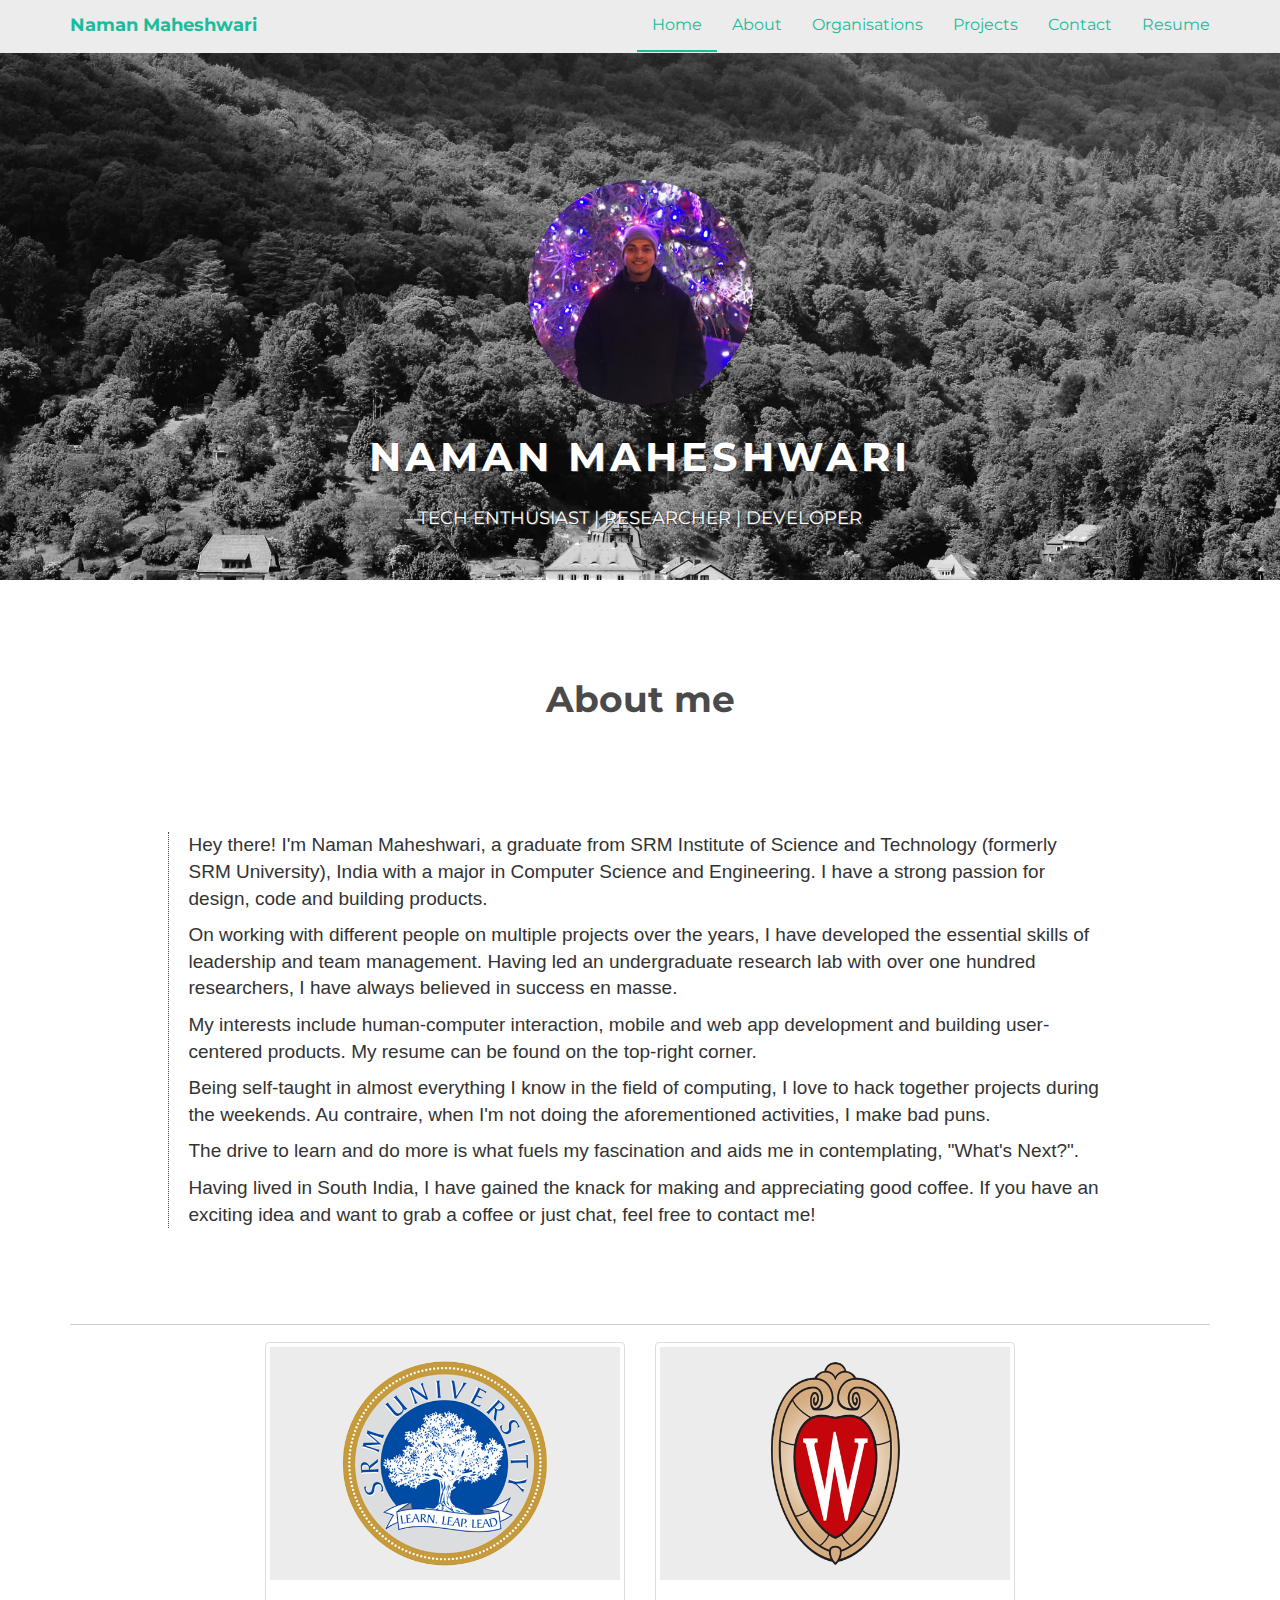
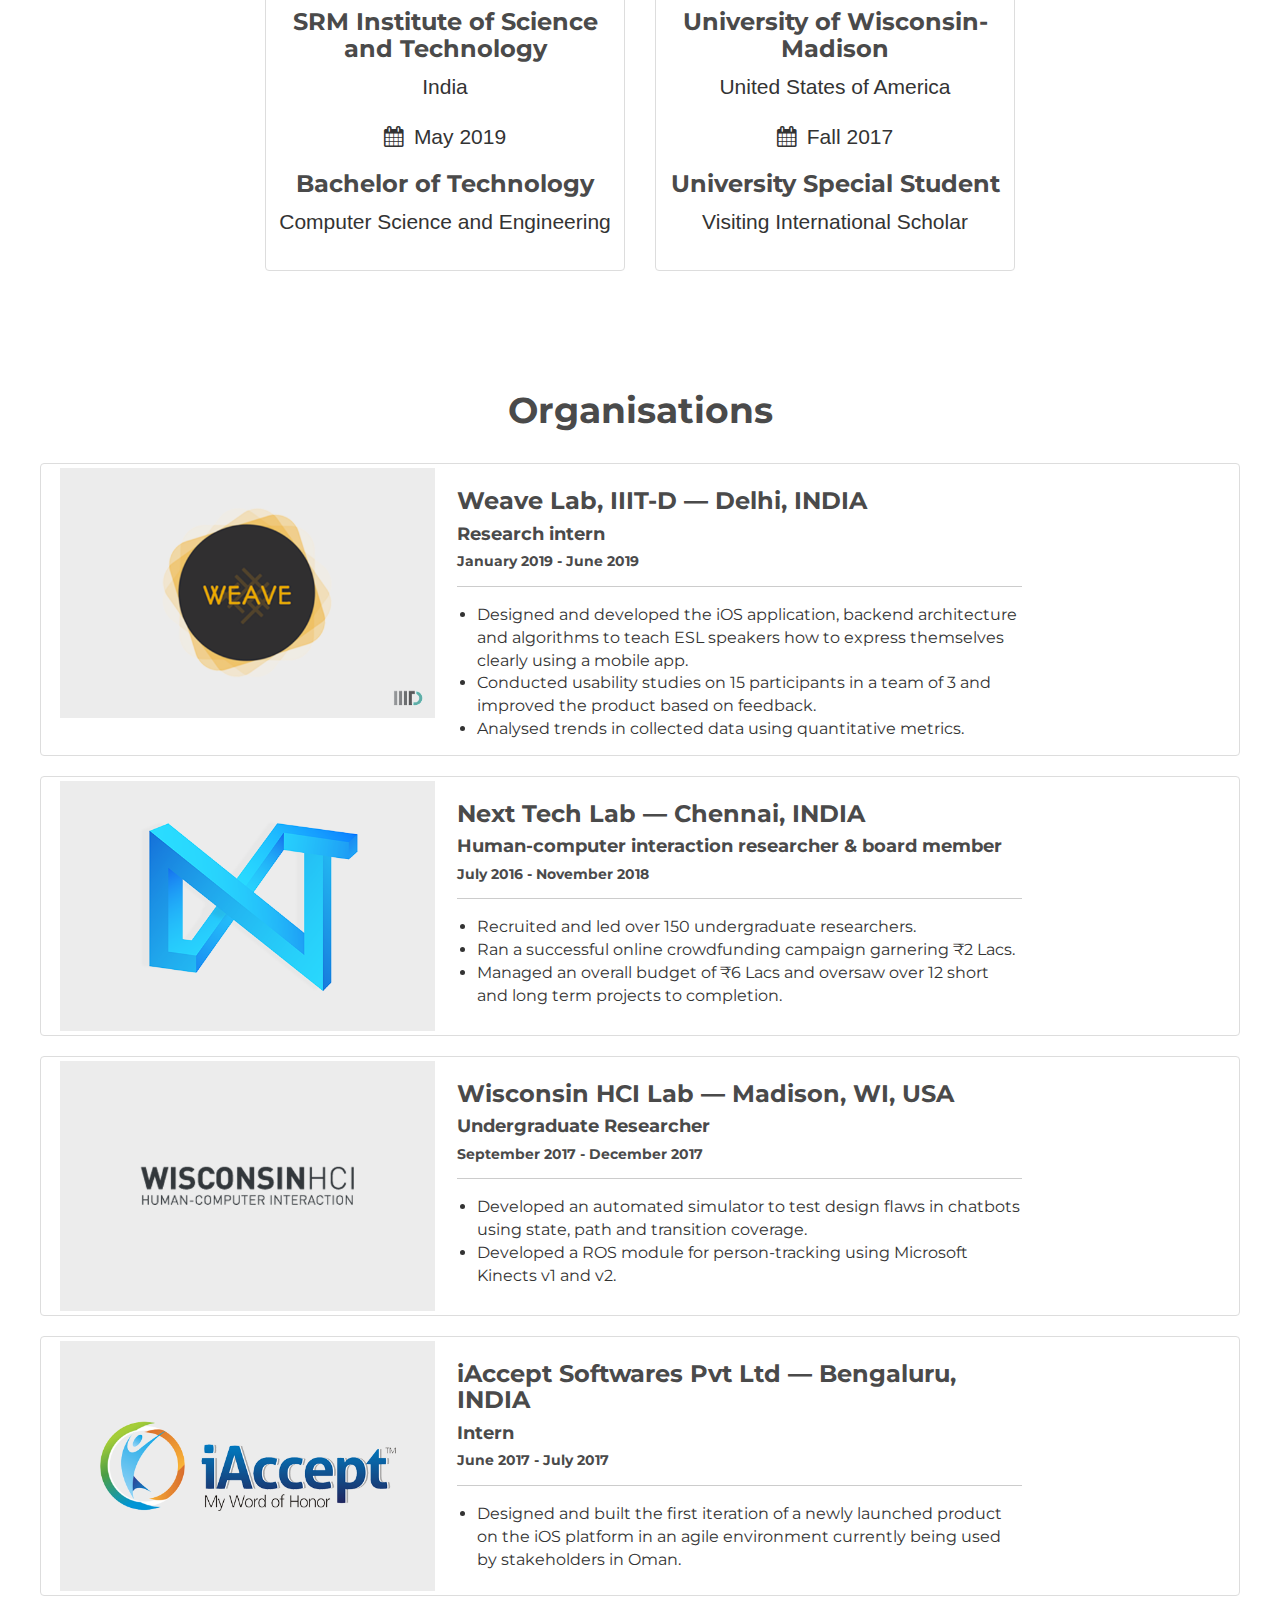
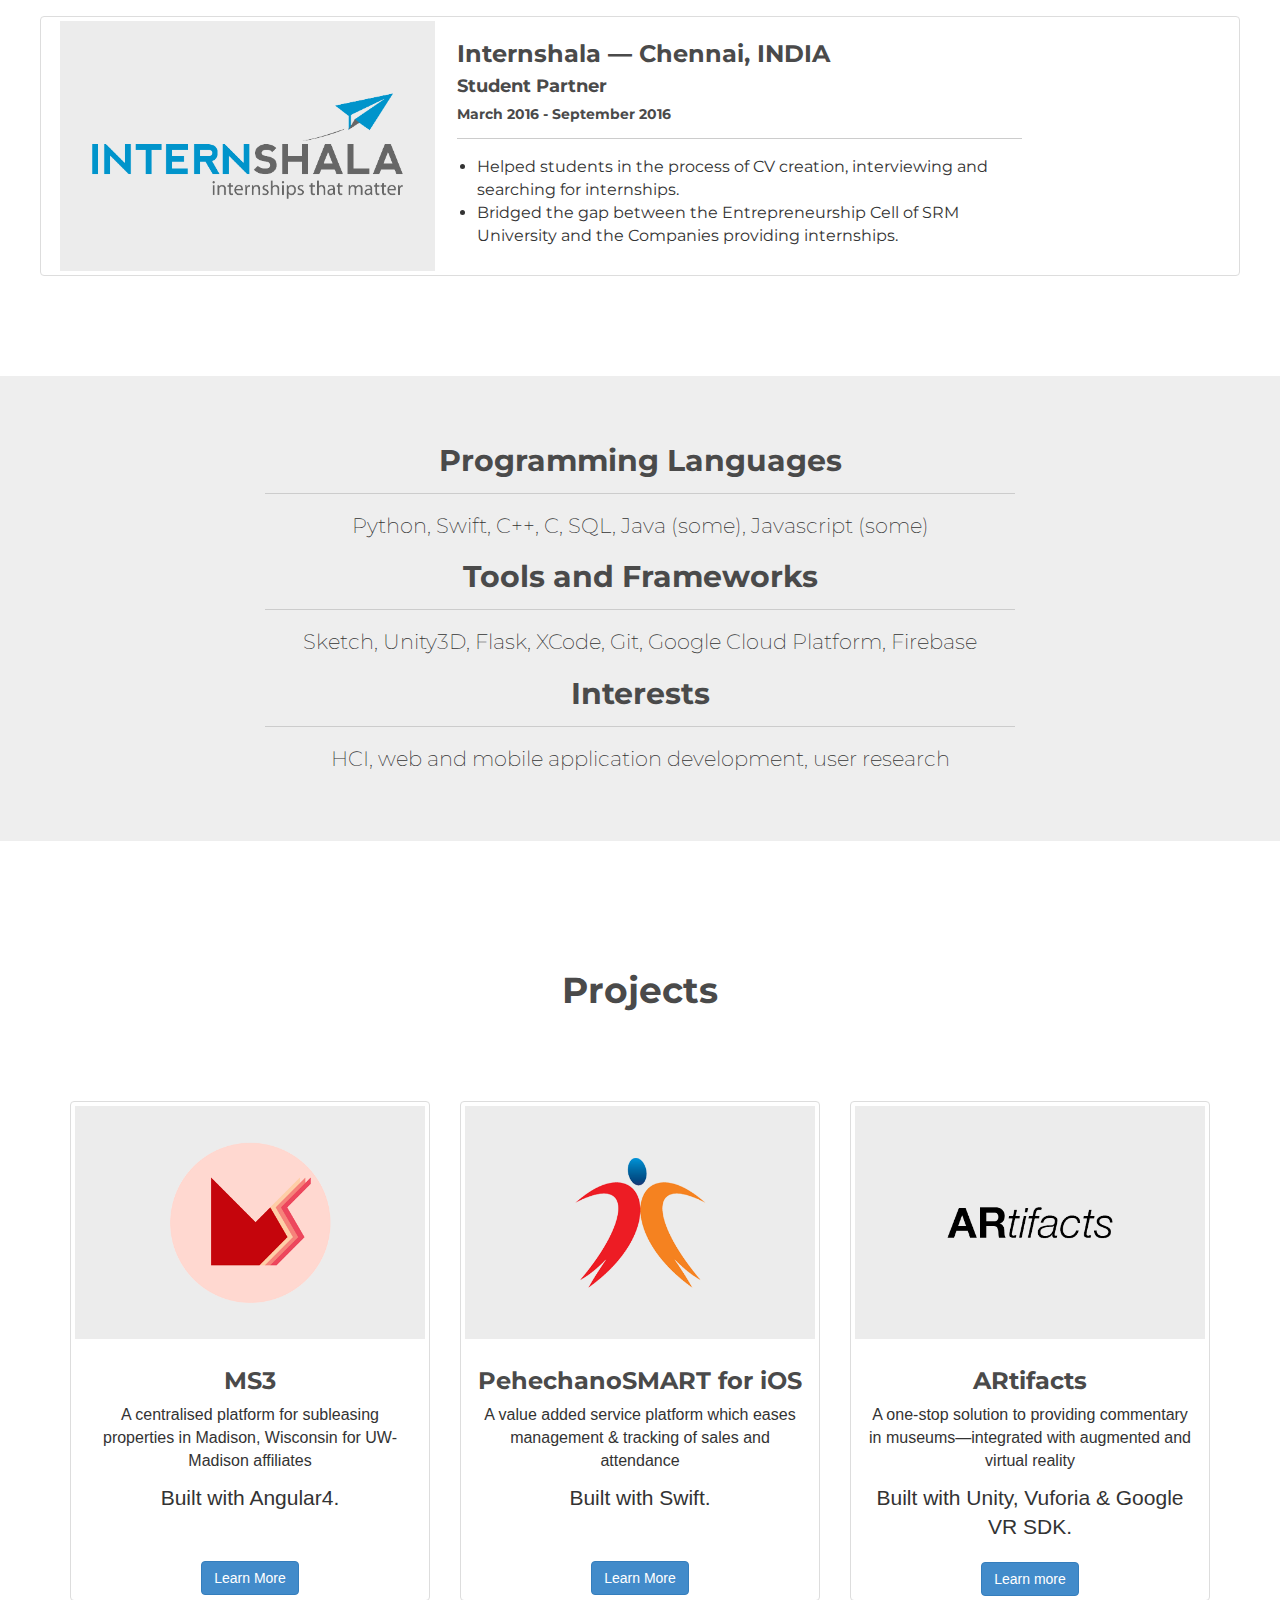
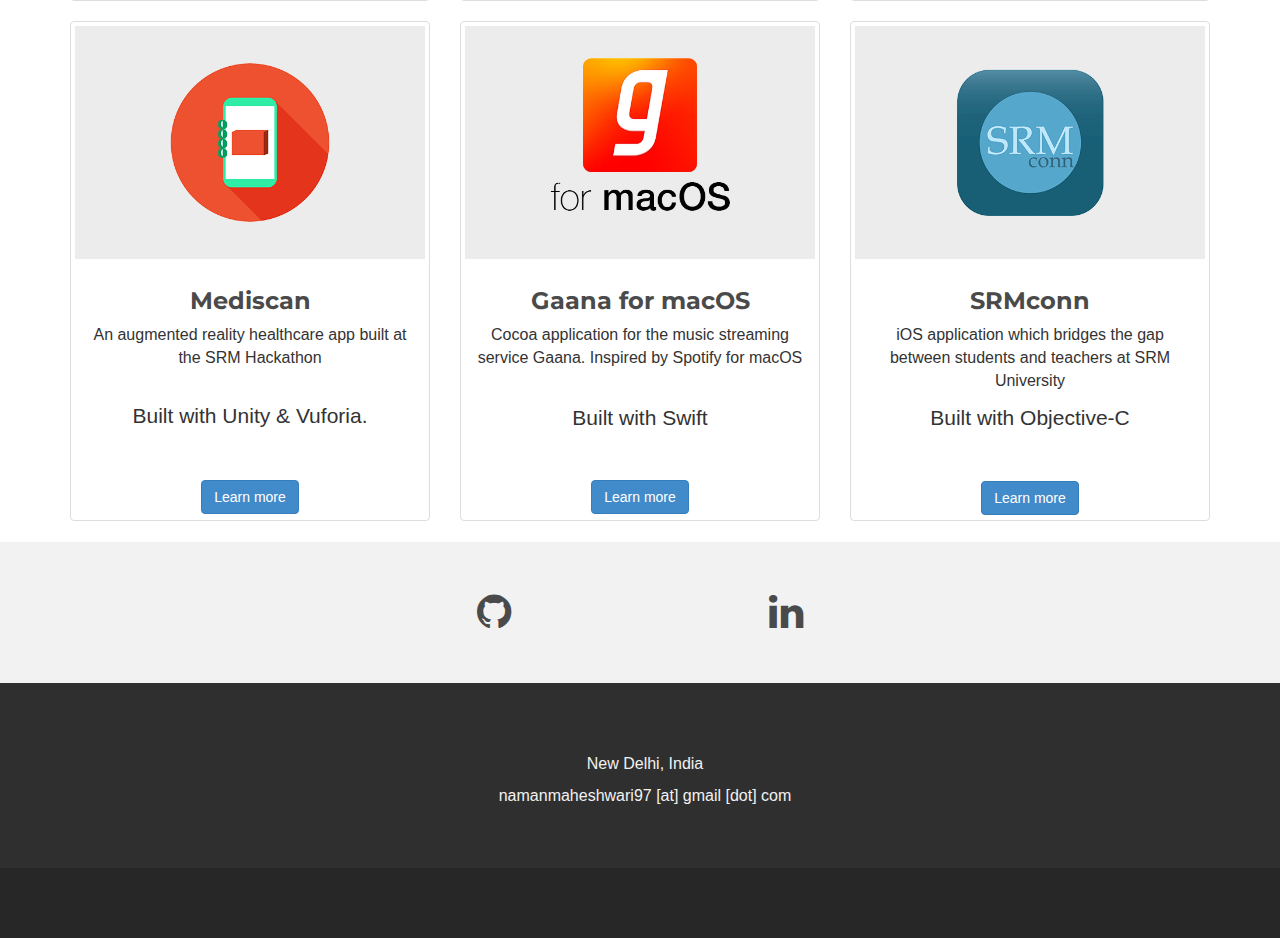
<file: index.html>
<!DOCTYPE html>
<html lang="en">
  <head>
    <meta charset="utf-8">
    <meta http-equiv="X-UA-Compatible" content="IE=edge">
    <meta name="viewport" content="width=device-width, initial-scale=1">
	<meta name="description" content="Naman Maheshwari" />
    <meta name="keywords" content="srm university, chennai, shree ramaswamy memorial university, university of wisconsin madison, next tech lab, pausch lab for human computer interaction, researcher, developer, naman maheshwari, india, ahmedabad, uwm, uw-madison, computer science and engineering" />
    <meta property="og:image" content="/assets/img/about.jpg"/>
    <meta property="og:title" content="Naman Maheshwari"/>
    <meta property="og:url" content="www.namanmaheshwari.com"/>
    <meta property="og:site_name" content="Naman Maheshwari"/>
    <meta property="og:description" content="My space on the World Wide Web. Undergraduate, Computer science and engineering, SRM University, India."/>
    <!-- <link rel="shortcut icon" href="assets/ico/favicon.ico"> -->

    <title>Naman Maheshwari</title>

    <!-- Bootstrap core CSS -->
    <link href="assets/css/bootstrap.css" rel="stylesheet">

    <!-- Custom styles for this template -->
    <link href="assets/css/style.css" rel="stylesheet">
    <link href="assets/css/font-awesome.min.css" rel="stylesheet">
        <link href="assets/css/siri.css" rel="stylesheet">

    <!-- Just for debugging purposes. Don't actually copy this line! -->
    <!--[if lt IE 9]><script src="../../assets/js/ie8-responsive-file-warning.js"></script><![endif]-->

    <!-- HTML5 shim and Respond.js IE8 support of HTML5 elements and media queries -->
    <!--[if lt IE 9]>
      <script src="https://oss.maxcdn.com/libs/html5shiv/3.7.0/html5shiv.js"></script>
      <script src="https://oss.maxcdn.com/libs/respond.js/1.4.2/respond.min.js"></script>
    <![endif]-->
  </head>

  <body id="page-top" data-spy="scroll" data-target=".navbar-fixed-top">

    <!-- Static navbar -->
    <div class="navbar navbar-default navbar-fixed-top" role="navigation">
      <div class="container">
        <div class="navbar-header">
          <button type="button" class="navbar-toggle" data-toggle="collapse" data-target=".navbar-collapse">
            <span class="sr-only">Toggle navigation</span>
            <span class="icon-bar"></span>
            <span class="icon-bar"></span>
            <span class="icon-bar"></span>
          </button>
          <a class="navbar-brand" href="index.html">Naman Maheshwari</a>
        </div>
        <div class="navbar-collapse collapse">
          <ul class="nav navbar-nav navbar-right">
            <li class="active"><a href="#page-top">Home</a></li>
            <li><a href="#aboutme">About</a></li>
            <li><a href="#organisations">Organisations</a></li>
            <li><a href="#works">Projects</a></li>
            <li><a href="#social">Contact</a></li>
            <li><a href="https://drive.google.com/open?id=0Bzh_tpF-tDAEYVFyVjF0RU5lNjQ" target="_blank">Resume</a></li>
          </ul>
        </div><!--/.nav-collapse -->
      </div>
    </div>


	<div id="headerwrap">
	    <div class="container">
			<div class="row">
				<div class="col-lg-6 col-lg-offset-3 col-sm-6">
					<img src="./assets/img/about.jpg" style="height: : 225px; width: 225px; border-radius: 220px;">
					<h1 style="text-shadow: 1px 1px #4b4b4b">NAMAN MAHESHWARI</h1>
					<h4 style="text-shadow: 1px 1px #4b4b4b">TECH ENTHUSIAST | RESEARCHER | DEVELOPER</h4>
				</div>
			</div><! --/row -->
	    </div> <!-- /container -->
	</div><! --/headerwrap -->
<!-- About me -->
	<section id="aboutme">
		<div class="container">
			<div class="row centered mt">
				<h1>About me</h1><br />
				<div class="col-lg-1">
				</div>
				<div class="col-lg-10" style="text-align: left; ">
					<div class="mt mb verticalLine">
						<div class="marginalised lead" style="font-size: 19px">
							<p>Hey there! I'm Naman Maheshwari, a graduate from SRM Institute of Science and Technology (formerly SRM University), India with a major in Computer Science and Engineering. I have a strong passion for design, code and building products.</p>
							<p>On working with different people on multiple projects over the years, I have developed the essential skills of leadership and team management. Having led an undergraduate research lab with over one hundred researchers, I have always believed in success en masse.</p>
							<p>My interests include human-computer interaction, mobile and web app development and building user-centered products. My resume can be found on the top-right corner.</p>
							<p>Being self-taught in almost everything I know in the field of computing, I love to hack together projects during the weekends. Au contraire, when I'm not doing the aforementioned activities, I make bad puns.</p>
							<p>The drive to learn and do more is what fuels my fascination and aids me in contemplating, "What's Next?".</p>
							<p>Having lived in South India, I have gained the knack for making and appreciating good coffee. If you have an exciting idea and want to grab a coffee or just chat, feel free to contact me!</p>

						</div>
					</div>
				</div>
				<div class="col-lg-1">
				</div>
			</div>
			<hr/>
			<div class="row centered">
			<div class="col-lg-2">
			</div>

			<div class="col-lg-4 col-md-4 col-sm-6 col-xs-12">
				<div class="thumbnail">
		      		<img src="assets/img/university/srmuniversity.png" class="img-responsive">
			    	<div class="caption">
				        <a href="http://www.srmuniv.ac.in" target="_blank"><h3>SRM Institute of Science and Technology</h3></a>
				        <p class="lead">India</p>
				        <p class="lead"><i class="fa fa-calendar" style="margin-right: 10px"></i>May 2019</p>
				        <h3>Bachelor of Technology</h3>
				        <p class="lead">Computer Science and Engineering</p>
			      </div>
		    	</div>
			</div>

			<div class="col-lg-4 col-md-4 col-sm-6 col-xs-12">
				<div class="thumbnail">
		      		<img src="assets/img/university/uwmadison.png" class="img-responsive">
			    	<div class="caption">
				        <a href="http://www.wisc.edu/" target="_blank"><h3>University of Wisconsin-Madison</h3></a>
				        <p class="lead">United States of America</p>
				        <p class="lead"><i class="fa fa-calendar" style="margin-right: 10px"></i>Fall 2017</p>
				        <h3>University Special Student</h3>
				        <p class="lead">Visiting International Scholar</p>
			      </div>
		    	</div>
			</div>

			<div class="col-lg-2">
			</div>
			</div>
		</div>
	</section>


<!-- Organisations -->
	<section id="organisations">
	<div class="container">
		<div class="row centered mt mb">
			<h1>Organisations</h1><br />



			<div class="row thumbnaild">
				<div class="col-lg-4 col-md-4 centeralign">
					<a href="http://weave.iiitd.edu.in" target="_blank"><img src ="./assets/img/organisations/weavelab.png" style="height: 250px"></a>
				</div>
				<div class="col-lg-6 col-md-6" style="text-align: left">
					<h3>Weave Lab, IIIT-D — Delhi, INDIA</h3>
					<h4>Research intern</h4>
					<h6 style="font-size:14px">January 2019 - June 2019</h6>
					<hr />
					<ul style="margin-left: 20px">
						<li style="font-size:16px">Designed and developed the iOS application, backend architecture and algorithms to teach ESL speakers how to express themselves clearly using a mobile app.</li>
						<li style="font-size:16px">Conducted usability studies on 15 participants in a team of 3 and improved the product based on feedback.</li>
						<li style="font-size:16px">Analysed trends in collected data using quantitative metrics.</li>
					</ul>
				</div>
			</div>
			<div class="row thumbnaild">
				<div class="col-lg-4 col-md-4 centeralign">
					<a href="http://www.nextech.io/" target="_blank"><img src ="./assets/img/organisations/nextechlab.png" style="height: 250px"></a>
				</div>
				<div class="col-lg-6 col-md-6" style="text-align: left">
					<h3>Next Tech Lab — Chennai, INDIA</h3>
					<h4>Human-computer interaction researcher & board member</h4>
					<h6 style="font-size:14px">July 2016 - November 2018</h6>
					<hr />
					<ul style="margin-left: 20px">
						<li style="font-size:16px">Recruited and led over 150 undergraduate researchers.</li>
						<li style="font-size:16px">Ran a successful online crowdfunding campaign garnering ₹2 Lacs.</li>
						<li style="font-size:16px">Managed an overall budget of ₹6 Lacs and oversaw over 12 short and long term projects to completion.</li>
					</ul>
				</div>
			</div>

			<div class="row thumbnaild">
				<div class="col-lg-4 col-md-4 centeralign">
					<a href="https://hci.cs.wisc.edu/" target="_blank"><img src ="./assets/img/organisations/whcilab.png" style="height: 250px" ></a>
				</div>
				<div class="col-lg-6 col-md-6" style="text-align: left">
					<h3>Wisconsin HCI Lab — Madison, WI, USA</h3>
					<h4>Undergraduate Researcher</h4>
					<h6 style="font-size:14px">September 2017 - December 2017</h6>
					<hr />
					<ul style="margin-left: 20px">
						<li style="font-size:16px">Developed an automated simulator to test design flaws in chatbots using state, path and transition coverage.</li>
						<li style="font-size:16px">Developed a ROS module for person-tracking using Microsoft Kinects v1 and v2.</li>
					</ul>
				</div>
			</div>

			<div class="row thumbnaild">
				<div class="col-lg-4 col-md-4 centeralign">
					<a href="https://www.iaccept.in/" target="_blank"><img src ="./assets/img/organisations/iaccept.png" style="height: 250px" ></a>
				</div>
				<div class="col-lg-6 col-md-6" style="text-align: left">
					<h3>iAccept Softwares Pvt Ltd — Bengaluru, INDIA</h3>
					<h4>Intern</h4>
					<h6 style="font-size:14px">June 2017 - July 2017</h6>
					<hr />
					<ul style="margin-left: 20px">
						<li style="font-size:16px">Designed and built the first iteration of a newly launched product on the iOS platform in an agile environment currently being used by stakeholders in Oman.</li>
					</ul>
				</div>
			</div>

			<div class="row thumbnaild">
				<div class="col-lg-4 col-md-4 centeralign">
					<a href="https://www.internshala.com/" target="_blank"><img src ="./assets/img/organisations/internshala.png" style="height: 250px"></a>
				</div>
				<div class="col-lg-6 col-md-6" style="text-align: left">
					<h3>Internshala — Chennai, INDIA</h3>
					<h4>Student Partner</h4>
					<h6 style="font-size:14px">March 2016 - September 2016</h6>
					<hr />
					<ul style="margin-left: 20px">
						<li style="font-size:16px">Helped students in the process of CV creation, interviewing and searching for internships.</li>
						<li style="font-size:16px">Bridged the gap between the Entrepreneurship Cell of SRM University and the Companies providing internships.</li>
					</ul>
				</div>
			</div>
		</div><! --/row -->
	</div><! --/container -->
</section>

<section id="competencies">
	<div class="jumbotron">
		<div class="container">
			<div class="row centered">
				<div class="col-lg-2">
				</div>
				<div class="col-lg-8">
					<h2>Programming Languages</h2>
					<hr>
					<ul style="list-style: none" class="lead">
						<li>Python, Swift, C++, C, SQL, Java (some), Javascript (some)</li>
					</ul>
					<h2>Tools and Frameworks</h2>
					<hr>
					<ul style="list-style: none" class="lead">
						<li>Sketch, Unity3D, Flask, XCode, Git, Google Cloud Platform, Firebase</li>
					</ul>
					<h2>Interests</h2>
					<hr>
						<ul style="list-style: none" class="lead">
						<li>HCI, web and mobile application development, user research</li>
					</ul>
				</div>
				<div class="col-lg-2">
				</div>
				
			</div>
		</div>
	</div>

</section>

<!-- Projects -->
	<section id="works">
	<div class="container">
		<div class="row centered mt mb">
			<h1>Projects</h1>
		</div>

		<div class="row centered">
		  <div class="col-sm-6 col-md-4 col-lg-4">
		    <div class="thumbnail" style="height: 500px">
		      <img src="assets/img/portfolio/ms3.png" class="img-responsive">
		      <div class="caption">
		        <h3>MS3</h3>
		        <p>A centralised platform for subleasing properties in Madison, Wisconsin for UW-Madison affiliates</p>
		        <p class="lead">Built with Angular4.</p>
		        <p style="margin-top: 49px"><a href="./projects/ms3.html" class="btn btn-primary" role="button">Learn More</a></p>
		      </div>
		    </div>
		  </div>
		  <div class="col-sm-6 col-md-4 col-lg-4">
		    <div class="thumbnail" style="height: 500px">
		      <img src="assets/img/portfolio/PehechanoSMART.png" class="img-responsive">
		      <div class="caption">
		        <h3>PehechanoSMART for iOS</h3>
		        <p>A value added service platform which eases management & tracking of sales and attendance</p>
		        <p class="lead">Built with Swift.</p>
		        <p style="margin-top: 49px"><a href="./projects/pehechanoSMART.html" class="btn btn-primary" role="button">Learn More</a></p>
		      </div>
		    </div>
		  </div>
		  <div class="col-sm-6 col-md-4 col-lg-4">
		    <div class="thumbnail" style="height: 500px">
		      <img src="assets/img/portfolio/artifacts.png" class="img-responsive">
		      <div class="caption">
		        <h3>ARtifacts</h3>
		        <p>A one-stop solution to providing commentary in museums—integrated with augmented and virtual reality</p>
		        <p class="lead">Built with Unity, Vuforia & Google VR SDK.</p>
		        <p><a href="./projects/artifacts.html" class="btn btn-primary" role="button">Learn more</a></p>
		      </div>
		    </div>
		  </div>

		</div>

		<div class="row centered">
			<div class="col-sm-6 col-md-4 col-lg-4">
			    <div class="thumbnail" style="height: 500px">
			      <img src="assets/img/portfolio/mediscan.png" class="img-responsive">
			      <div class="caption">
			        <h3>Mediscan</h3>
			        <p>An augmented reality healthcare app built at the SRM Hackathon</p>
			        <p class="lead" style="margin-top: 31px">Built with Unity & Vuforia.</p>
			        <p style="margin-top: 50px"><a href="./projects/mediscan.html" class="btn btn-primary" role="button">Learn more</a></p>
			      </div>
			    </div>
		  </div>
		  <div class="col-sm-6 col-md-4 col-lg-4">
		    <div class="thumbnail" style="height: 500px">
		      <img src="assets/img/portfolio/gaanamacos.jpg" class="img-responsive">
		      <div class="caption">
		        <h3>Gaana for macOS</h3>
		        <p>Cocoa application for the music streaming service Gaana. Inspired by Spotify for macOS</p>
		        <p class="lead" style="margin-top: 33px">Built with Swift</p>
		        <p style="margin-top: 48px"><a href="https://github.com/namanmaheshwari97/Gaana-macOS" class="btn btn-primary" role="button" target="_blank">Learn more</a></p>
		      </div>
		    </div>
		  </div>
		  <div class="col-sm-6 col-md-4 col-lg-4">
		    <div class="thumbnail" style="height: 500px">
		      <img src="assets/img/portfolio/srmconn.png" class="img-responsive">
		      <div class="caption">
		        <h3>SRMconn</h3>
		        <p>iOS application which bridges the gap between students and teachers at SRM University</p>
		        <p class="lead">Built with Objective-C</p>
		        <p style="margin-top: 49px"><a href="https://github.com/namanmaheshwari97/SRMconn-iOS-Parse" class="btn btn-primary" role="button" target="_blank">Learn more</a></p>
		      </div>
		    </div>
		  </div>
		  <div class="col-sm-6 col-md-4 col-lg-4">
		  </div>
		</div><! --/row -->
	</div><! --/container -->
	</section>
	<!-- Social -->

	<div id="social">
		<div class="container">
			<div class="row centered">
				<div class="col-lg-3 col-xs-3">
				</div>
				<div class="col-lg-3 col-xs-3">
					
					<a href="https://github.com/namanmaheshwari97" target="_blank"><i class="fa fa-github"></i></a>
				</div>
				<div class="col-lg-3 col-xs-3">
					<a href="https://in.linkedin.com/in/namanm17" target="_blank"><i class="fa fa-linkedin"></i></a>
				</div>
				<div class="col-lg-3 col-xs-3">
				</div>
			
			</div><! --/row -->
		</div><! --/container -->
	</div><! --/social -->

	<div id="footerwrap">
		<div class="container">
			<div class="row centered">
				<div class="col-lg-4">
				</div>
			
				<div class="col-lg-4">
					<p>New Delhi, India</p>
					<p>namanmaheshwari97 [at] gmail [dot] com</p>
				</div>
				<div class="col-lg-4">
					<p></p>
				</div>
			</div>
		</div>
	</div><! --/footerwrap -->
	
		<!-- GAANA for macOS MODAL -->
	<div class="modal fade" id="gaanamacos" tabindex="-1" role="dialog" aria-labelledby="gaanamacosLabel" aria-hidden="true">
	  <div class="modal-dialog">e
	    <div class="modal-content">
	      <div class="modal-header">
	        <button type="button" class="close" data-dismiss="modal" aria-label="Close"><span aria-hidden="true">&times;</span></button>
	        <h4 class="modal-title" id="gaanamacosLabel">Gaana for <strong>macOS</strong></h4>
	      </div>
	      <div class="modal-body">
	      	<frame> <img src="assets/img/portfolio/gaanamacos.jpg" class="img-responsive">
		      		<br>
		      		<p>Created a Cocoa application for the Music Streaming Service, Gaana.com</p>
		      		<p>Inspired by the Desktop application of Spotify, the application plays songs from Gaana.com in the background</p>
	      	</frame>
	      </div>
	      <div class="modal-footer">
	        <button type="button" class="btn btn-default" data-dismiss="modal">Close</button>
	      </div>
	    </div>
	  </div>
	</div>



		<!-- SRMconn MODAL -->
	<div class="modal fade" id="srmconn" tabindex="-1" role="dialog" aria-labelledby="srmconnLabel" aria-hidden="true">
	  <div class="modal-dialog">e
	    <div class="modal-content">
	      <div class="modal-header">
	        <button type="button" class="close" data-dismiss="modal" aria-label="Close"><span aria-hidden="true">&times;</span></button>
	        <h4 class="modal-title" id="srmconnLabel">Gaana for <strong>macOS</strong></h4>
	      </div>
	      <div class="modal-body">
	      	<frame> <img src="assets/img/portfolio/srmconn.png" class="img-responsive">
		      		<br>
		      		<p>Created an iOS application to improve intracollege communication.</p>
		      		<p>The app's aim was to provide Teacher details, Course details, and the map of SRM University, Kattankulathur. Due to the closing of Parse by Facebook, the app was abandoned.</p>
	      	</frame>
	      </div>
	      <div class="modal-footer">
	        <button type="button" class="btn btn-default" data-dismiss="modal">Close</button>
	      </div>
	    </div>
	  </div>
	</div>




    <!-- Bootstrap core JavaScript
    ================================================== -->
    <!-- Placed at the end of the document so the pages load faster -->
    <script src="https://ajax.googleapis.com/ajax/libs/jquery/1.11.0/jquery.min.js"></script>
    <script src="assets/js/bootstrap.min.js"></script>
	<script>
	$(document).ready(function(){
	  // Add smooth scrolling to all links
	  $("a").on('click', function(event) {

	    // Make sure this.hash has a value before overriding default behavior
	    if (this.hash !== "") {
	      // Prevent default anchor click behavior
	      event.preventDefault();

	      // Store hash
	      var hash = this.hash;

	      // Using jQuery's animate() method to add smooth page scroll
	      // The optional number (800) specifies the number of milliseconds it takes to scroll to the specified area
	      $('html, body').animate({
	        scrollTop: $(hash).offset().top
	      }, 800, function(){
	   
	        // Add hash (#) to URL when done scrolling (default click behavior)
	        window.location.hash = hash;
	      });
	    } // End if
	  });
	});
	</script>
  </body>
</html>
</file>
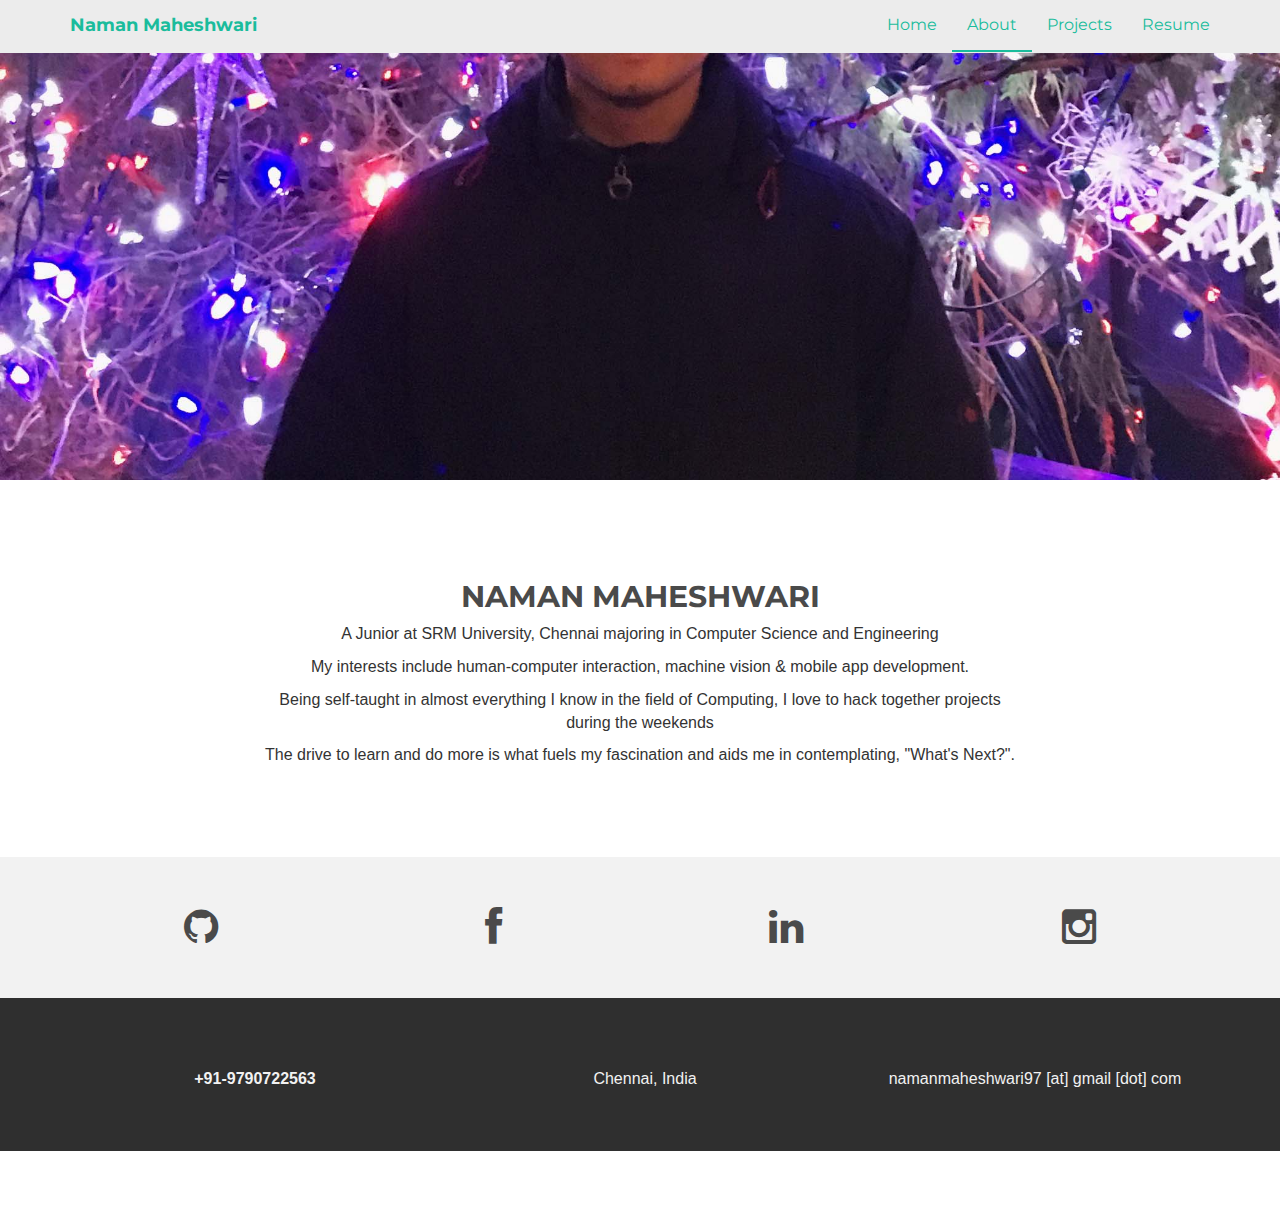
<file: about.html>
<!DOCTYPE html>
<html lang="en">
  <head>
    <meta charset="utf-8">
    <meta http-equiv="X-UA-Compatible" content="IE=edge">
    <meta name="viewport" content="width=device-width, initial-scale=1">
    <meta name="description" content="">
    <meta name="author" content="">
    <link rel="shortcut icon" href="assets/ico/favicon.ico">

    <title>About Naman Maheshwari</title>

    <!-- Bootstrap core CSS -->
    <link href="assets/css/bootstrap.css" rel="stylesheet">

    <!-- Custom styles for this template -->
    <link href="assets/css/style.css" rel="stylesheet">
    <link href="assets/css/font-awesome.min.css" rel="stylesheet">

    <!-- Just for debugging purposes. Don't actually copy this line! -->
    <!--[if lt IE 9]><script src="../../assets/js/ie8-responsive-file-warning.js"></script><![endif]-->

    <!-- HTML5 shim and Respond.js IE8 support of HTML5 elements and media queries -->
    <!--[if lt IE 9]>
      <script src="https://oss.maxcdn.com/libs/html5shiv/3.7.0/html5shiv.js"></script>
      <script src="https://oss.maxcdn.com/libs/respond.js/1.4.2/respond.min.js"></script>
    <![endif]-->
  </head>

  <body>

    <!-- Static navbar -->
    <div class="navbar navbar-default navbar-fixed-top" role="navigation">
      <div class="container">
        <div class="navbar-header">
          <button type="button" class="navbar-toggle" data-toggle="collapse" data-target=".navbar-collapse">
            <span class="sr-only">Toggle navigation</span>
            <span class="icon-bar"></span>
            <span class="icon-bar"></span>
            <span class="icon-bar"></span>
          </button>
          <a class="navbar-brand" href="index.html">Naman Maheshwari</a>
        </div>
        <div class="navbar-collapse collapse">
          <ul class="nav navbar-nav navbar-right">
            <li><a href="index.html">Home</a></li>
            <li class="active"><a href="about.html">About</a></li>
            <li><a href="index.html#works">Projects</a></li>
            <li><a href="https://drive.google.com/open?id=0Bzh_tpF-tDAEX0FEZEsyeXV2bWs" target="_blank">Resume</a></li>
          </ul>
        </div><!--/.nav-collapse -->
      </div>
    </div>


	<div id="aboutwrap">
	    <div class="container">
			<div class="row">
				<div class="col-lg-6 col-lg-offset-3">
				</div>
			</div><! --/row -->
	    </div> <!-- /container -->
	</div><! --/aboutwrap -->
	
	<div class="container">
		<div class="row centered mt mb">
			<div class="col-lg-8 col-lg-offset-2">
				<h2>NAMAN MAHESHWARI</h2>
				<p>A Junior at SRM University, Chennai majoring in Computer Science and Engineering</p>
				<p>My interests include human-computer interaction, machine vision & mobile app development.</p>
				<p>Being self-taught in almost everything I know in the field of Computing, I love to hack together projects during the weekends</p>
				<p>The drive to learn and do more is what fuels my fascination and aids me in contemplating, "What's Next?".</p>
			</div>

		</div><! --/row -->
	</div><! --/container -->
	
	
	<div id="social">
		<div class="container">
			<div class="row centered">
				<div class="col-lg-3 col-xs-3">
					<a href="https://github.com/namanmaheshwari97" target="_blank"><i class="fa fa-github"></i></a>
				</div>
				<div class="col-lg-3 col-xs-3">
					<a href="https://www.facebook.com/namanm17" target="_blank"><i class="fa fa-facebook"></i></a>
				</div>
				<div class="col-lg-3 col-xs-3">
					<a href="https://in.linkedin.com/in/namanm17" target="_blank"><i class="fa fa-linkedin"></i></a>
				</div>
				<div class="col-lg-3 col-xs-3">
					<a href="http://www.instagram.com/namanski" target="_blank"><i class="fa fa-instagram"></i></a>
				</div>
			
			</div><! --/row -->
		</div><! --/container -->
	</div><! --/social -->

	<div id="footerwrap">
		<div class="container">
			<div class="row centered">
				<div class="col-lg-4">
					<p><b>+91-9790722563</b></p>
				</div>
			
				<div class="col-lg-4">
					<p>Chennai, India</p>
				</div>
				<div class="col-lg-4">
					<p>namanmaheshwari97 [at] gmail [dot] com</p>
				</div>
			</div>
		</div>
	</div><! --/footerwrap -->

	


    <!-- Bootstrap core JavaScript
    ================================================== -->
    <!-- Placed at the end of the document so the pages load faster -->
    <script src="https://ajax.googleapis.com/ajax/libs/jquery/1.11.0/jquery.min.js"></script>
    <script src="assets/js/bootstrap.min.js"></script>
  </body>
</html>
</file>
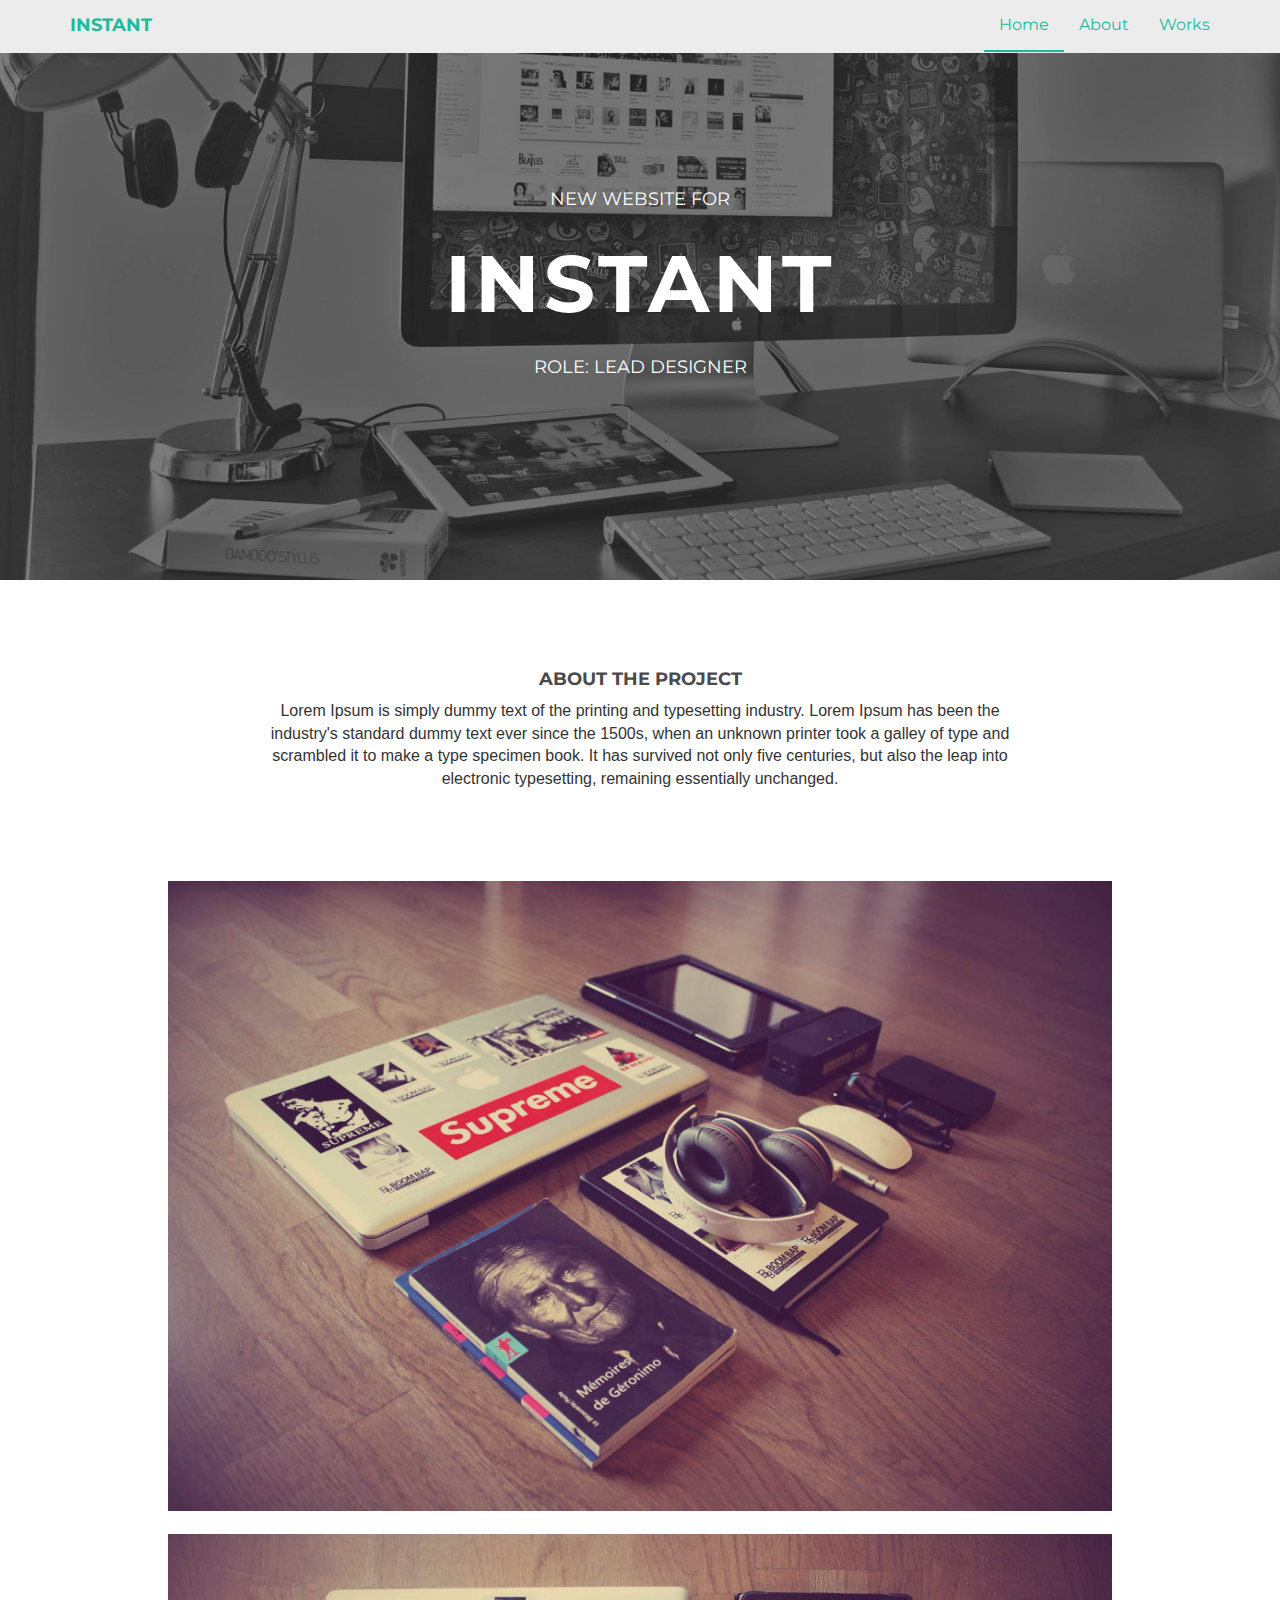
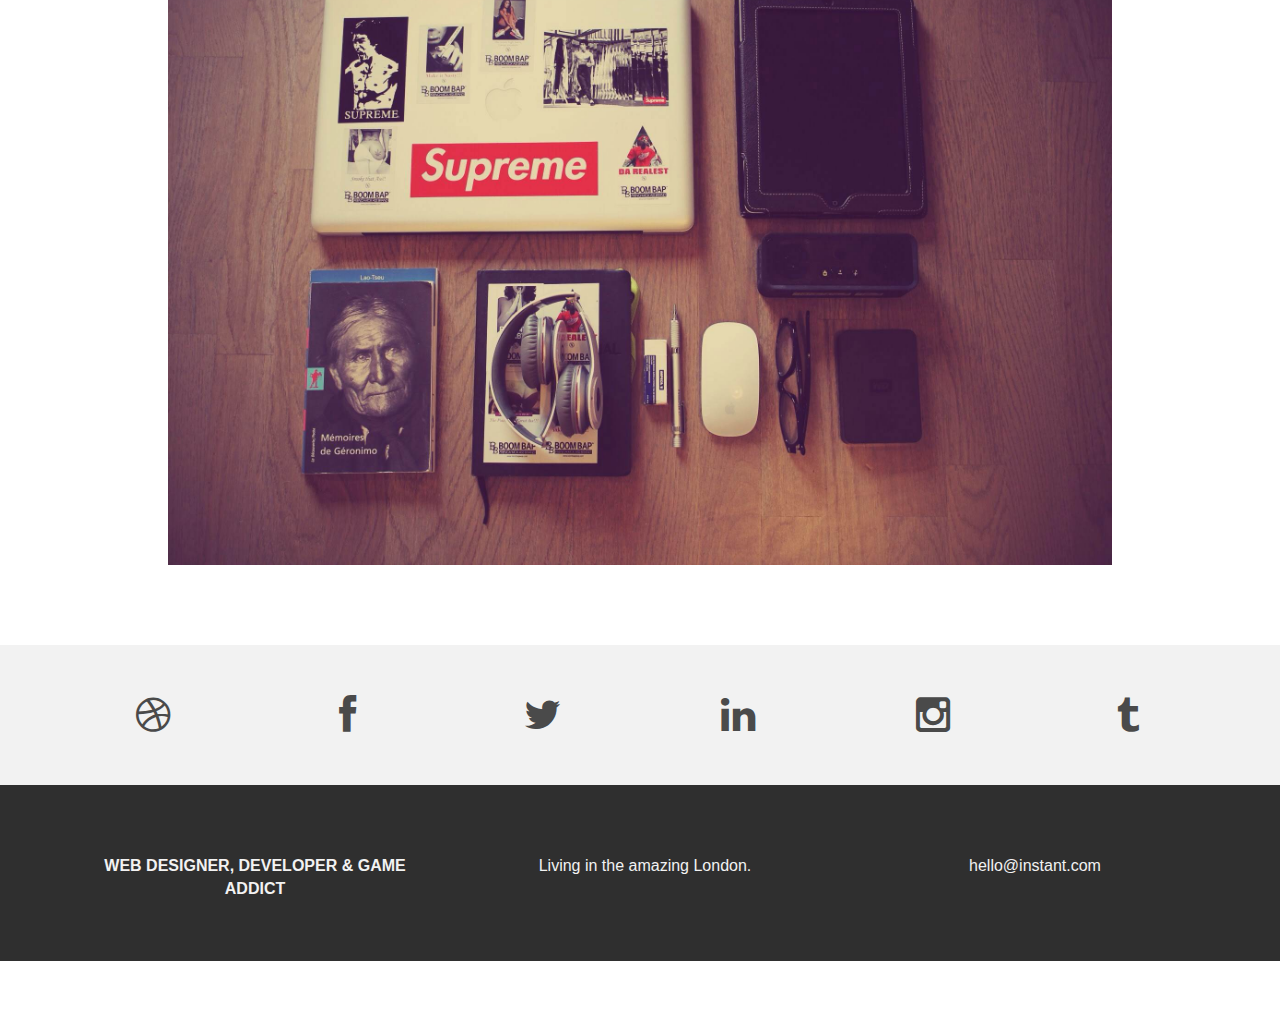
<file: work.html>
<!DOCTYPE html>
<html lang="en">
  <head>
    <meta charset="utf-8">
    <meta http-equiv="X-UA-Compatible" content="IE=edge">
    <meta name="viewport" content="width=device-width, initial-scale=1">
    <meta name="description" content="">
    <meta name="author" content="">
    <link rel="shortcut icon" href="assets/ico/favicon.ico">

    <title>INSTANT - Bootstrap Theme</title>

    <!-- Bootstrap core CSS -->
    <link href="assets/css/bootstrap.css" rel="stylesheet">

    <!-- Custom styles for this template -->
    <link href="assets/css/style.css" rel="stylesheet">
    <link href="assets/css/font-awesome.min.css" rel="stylesheet">

    <!-- Just for debugging purposes. Don't actually copy this line! -->
    <!--[if lt IE 9]><script src="../../assets/js/ie8-responsive-file-warning.js"></script><![endif]-->

    <!-- HTML5 shim and Respond.js IE8 support of HTML5 elements and media queries -->
    <!--[if lt IE 9]>
      <script src="https://oss.maxcdn.com/libs/html5shiv/3.7.0/html5shiv.js"></script>
      <script src="https://oss.maxcdn.com/libs/respond.js/1.4.2/respond.min.js"></script>
    <![endif]-->
  </head>

  <body>

    <!-- Static navbar -->
    <div class="navbar navbar-default navbar-fixed-top" role="navigation">
      <div class="container">
        <div class="navbar-header">
          <button type="button" class="navbar-toggle" data-toggle="collapse" data-target=".navbar-collapse">
            <span class="sr-only">Toggle navigation</span>
            <span class="icon-bar"></span>
            <span class="icon-bar"></span>
            <span class="icon-bar"></span>
          </button>
          <a class="navbar-brand" href="index.html">INSTANT</a>
        </div>
        <div class="navbar-collapse collapse">
          <ul class="nav navbar-nav navbar-right">
            <li class="active"><a href="index.html">Home</a></li>
            <li><a href="about.html">About</a></li>
            <li><a href="#works">Works</a></li>
          </ul>
        </div><!--/.nav-collapse -->
      </div>
    </div>


	<div id="workwrap">
	    <div class="container">
			<div class="row">
				<div class="col-lg-6 col-lg-offset-3">
					<h4>NEW WEBSITE FOR</h4>
					<h1>INSTANT</h1>
					<h4>ROLE: LEAD DESIGNER</h4>
				</div>
			</div><! --/row -->
	    </div> <!-- /container -->
	</div><! --/workwrap -->
	
	<section id="works"></section>
	<div class="container">
		<div class="row centered mt mb">
			<div class="col-lg-8 col-lg-offset-2">
				<h4>ABOUT THE PROJECT</h4>
				<p>Lorem Ipsum is simply dummy text of the printing and typesetting industry. Lorem Ipsum has been the industry's standard dummy text ever since the 1500s, when an unknown printer took a galley of type and scrambled it to make a type specimen book. It has survived not only five centuries, but also the leap into electronic typesetting, remaining essentially unchanged.</p>
			</div>
			<div class="col-lg-10 col-lg-offset-1 mt">
				<img class="img-responsive" src="assets/img/pr01.jpg">
				<br>
				<img class="img-responsive" src="assets/img/pr02.jpg">
			</div>

		</div><! --/row -->
	</div><! --/container -->
	
	<div id="social">
		<div class="container">
			<div class="row centered">
				<div class="col-lg-2">
					<a href="#"><i class="fa fa-dribbble"></i></a>
				</div>
				<div class="col-lg-2">
					<a href="#"><i class="fa fa-facebook"></i></a>
				</div>
				<div class="col-lg-2">
					<a href="#"><i class="fa fa-twitter"></i></a>
				</div>
				<div class="col-lg-2">
					<a href="#"><i class="fa fa-linkedin"></i></a>
				</div>
				<div class="col-lg-2">
					<a href="#"><i class="fa fa-instagram"></i></a>
				</div>
				<div class="col-lg-2">
					<a href="#"><i class="fa fa-tumblr"></i></a>
				</div>
			
			</div><! --/row -->
		</div><! --/container -->
	</div><! --/social -->

	<div id="footerwrap">
		<div class="container">
			<div class="row centered">
				<div class="col-lg-4">
					<p><b>WEB DESIGNER, DEVELOPER & GAME ADDICT</b></p>
				</div>
			
				<div class="col-lg-4">
					<p>Living in the amazing London.</p>
				</div>
				<div class="col-lg-4">
					<p>hello@instant.com</p>
				</div>
			
			</div>
		
		</div>
	</div><! --/footerwrap -->
	


    <!-- Bootstrap core JavaScript
    ================================================== -->
    <!-- Placed at the end of the document so the pages load faster -->
    <script src="https://ajax.googleapis.com/ajax/libs/jquery/1.11.0/jquery.min.js"></script>
    <script src="assets/js/bootstrap.min.js"></script>
  </body>
</html>
</file>
<file: assets/css/style.css>
/*
 * Author: Carlos Alvarez
 * URL: http://Alvarez.is
 *
 * Project Name: NYC Design
 * Version: 1.0
 * Date: 04-20-2014
 * URL: 
 */


/* ==========================================================================
   Base Styles, Bootstrap Modifications & Fonts Import
   ========================================================================== */

@import url(http://fonts.googleapis.com/css?family=Montserrat:400,700);


::-moz-selection {
    background: #f2c2c9;
    color: #a4003a;
    text-shadow: none;
}

::selection {
    background: #16a085;
    color: #a4003a;
    text-shadow: none;
}

/*
 * A better looking default horizontal rule
 */


.marginalised {
	margin-left: 20px
}
.verticalLine {
  border-left: 1px dotted #4b4b4b;
  margin-right: 10px;
}

p {
	font-family: "Helvetica Neue",Helvetica,Arial,sans-serif;
}

 hr {
    display: block;
    height: 1px;
    border: 0;
    border-top: 1px solid #ccc;
    margin: 1em 0;
    padding: 0;
}

.thumbnaild {
  display: block;
  padding: 4px;
  margin-bottom: 20px;
  line-height: 1.42857143;
  background-color: #fff;
  border: 1px solid #ddd;
  border-radius: 4px;
  -webkit-transition: border .2s ease-in-out;
       -o-transition: border .2s ease-in-out;
          transition: border .2s ease-in-out;
}

.centered {
	text-align: center
}

.mt {
	margin-top: 80px;
}

.mb {
	margin-bottom: 80px;
}

/* ==========================================================================
   General styles
   ========================================================================== */


body {
    font-family: 'Montserrat', sans-serif;
    font-weight: 400;
    font-size: 16px;

    -webkit-font-smoothing: antialiased;
    -webkit-overflow-scrolling: touch;
}

h1, h2, h3, h4, h5, h6 {
	font-weight: 700;
    color: #4a4a4a;
}


.navbar-brand {
	font-weight: 700;
}

.navbar-default .navbar-brand {
	color: #1abc9c;
}

.navbar-default {
	background-color: rgba(236,236,236,1);
	border-color: transparent;
}

.navbar-default .navbar-nav > .active > a, .navbar-default .navbar-nav > .active > a:hover, .navbar-default .navbar-nav > .active > a:focus {
	color: #1abc9c;
	background-color: transparent;
	border-bottom: 2px solid #1abc9c
}

.navbar-default .navbar-nav > li > a {
	color: #1abc9c;
}

/* ==========================================================================
   Wrap Sections
   ========================================================================== */

#headerwrap {
	background: url(../img/back.jpg) no-repeat center top;
	margin-top: -70px;
	padding-top: 250px;
	text-align:center;
	background-attachment: relative;
	background-position: center center;
	min-height: 650px;
	width: 100%;
	
    -webkit-background-size: 100%;
    -moz-background-size: 100%;
    -o-background-size: 100%;
    background-size: 100%;

    -webkit-background-size: cover;
    -moz-background-size: cover;
    -o-background-size: cover;
    background-size: cover;
}

#headerwrap h1 {
	color:#ffffff;
	padding-top: 10px;
	padding-bottom: 20px;
	letter-spacing: 4px;
	font-size: 40px;
	font-weight: bold;
}

#headerwrap h4 {
	font-weight: 400;
	color: #ffffff
}

#social {
	padding-top: 50px;
	padding-bottom: 50px;
	background-color: #f2f2f2;
}

#social i {
	font-size: 40px;
	color: #4a4a4a
}

#social i:hover {
	color: #1abc9c
}

#footerwrap {
	padding-top: 70px;
	padding-bottom: 50px;
	background-color: #2f2f2f;
}

#footerwrap p {
	color: #f2f2f2;
	margin-left: 10px;
}

#mediscanwrap {	
	background: url(../img/projects/mediscan/mediscanbg.jpg) no-repeat center top;
	margin-top: -70px;
	padding-top: 250px;
	text-align:center;
	background-attachment: relative;
	background-position: center center;
	min-height: 650px;
	width: 100%;
	
    -webkit-background-size: 100%;
    -moz-background-size: 100%;
    -o-background-size: 100%;
    background-size: 100%;

    -webkit-background-size: cover;
    -moz-background-size: cover;
    -o-background-size: cover;
    background-size: cover;
}

#ms3wrap {	
	background: url(../img/projects/ms3/ms3_bg.png) no-repeat center top;
	margin-top: -70px;
	padding-top: 250px;
	text-align:center;
	background-attachment: relative;
	background-position: center center;
	min-height: 650px;
	width: 100%;
	
    -webkit-background-size: 100%;
    -moz-background-size: 100%;
    -o-background-size: 100%;
    background-size: 100%;

    -webkit-background-size: cover;
    -moz-background-size: cover;
    -o-background-size: cover;
    background-size: cover;
}

#ms3wrap h1 {
	color:#ffffff;
	padding-top: 10px;
	padding-bottom: 20px;
	letter-spacing: 4px;
	font-size: 60px;
	font-weight: bold;
}

#ms3wrap h4 {
	font-weight: 400;
	color: #ffffff
}


#pehechanosmartwrap {	
	background: url(../img/projects/pehechanoSMART/pehechanosmart-ui.png) no-repeat center top;
	margin-top: -70px;
	padding-top: 250px;
	text-align:center;
	background-attachment: relative;
	background-position: center center;
	min-height: 650px;
	width: 100%;
	
    -webkit-background-size: 100%;
    -moz-background-size: 100%;
    -o-background-size: 100%;
    background-size: 100%;

    -webkit-background-size: cover;
    -moz-background-size: cover;
    -o-background-size: cover;
    background-size: cover;
}

#pehechanosmartwrap h1 {
	color:#ffffff;
	padding-top: 10px;
	padding-bottom: 20px;
	letter-spacing: 4px;
	font-size: 60px;
	font-weight: bold;
}

#pehechanosmartwrap h4 {
	font-weight: 400;
	color: #ffffff
}

#artifactswrap {	
	background: url(../img/projects/artifacts/artifactsbg.jpg) no-repeat center top;
	margin-top: -70px;
	padding-top: 250px;
	text-align:center;
	background-attachment: relative;
	background-position: center center;
	min-height: 650px;
	width: 100%;
	
    -webkit-background-size: 100%;
    -moz-background-size: 100%;
    -o-background-size: 100%;
    background-size: 100%;

    -webkit-background-size: cover;
    -moz-background-size: cover;
    -o-background-size: cover;
    background-size: cover;
}

#artifactswrap h1 {
	color:#ffffff;
	padding-top: 10px;
	padding-bottom: 20px;
	letter-spacing: 4px;
	font-size: 60px;
	font-weight: bold;
}

#artifactswrap h4 {
	font-weight: 400;
	color: #ffffff
}

#mediscanwrap h1 {
	color:#ffffff;
	padding-top: 10px;
	padding-bottom: 20px;
	letter-spacing: 4px;
	font-size: 60px;
	font-weight: bold;
}

#mediscanwrap h4 {
	font-weight: 400;
	color: #ffffff
}

#workwrap {	
	background: url(../img/work.jpg) no-repeat center top;
	margin-top: -70px;
	padding-top: 250px;
	text-align:center;
	background-attachment: relative;
	background-position: center center;
	min-height: 650px;
	width: 100%;
	
    -webkit-background-size: 100%;
    -moz-background-size: 100%;
    -o-background-size: 100%;
    background-size: 100%;

    -webkit-background-size: cover;
    -moz-background-size: cover;
    -o-background-size: cover;
    background-size: cover;
}

#workwrap h1 {
	color:#ffffff;
	padding-top: 10px;
	padding-bottom: 20px;
	letter-spacing: 4px;
	font-size: 80px;
	font-weight: bold;
}

#workwrap h4 {
	font-weight: 400;
	color: #ffffff
}

#aboutwrap {	
	background: url(../img/about.jpg) no-repeat center top;
	margin-top: -70px;
	padding-top: 250px;
	text-align:center;
	background-attachment: relative;
	background-position: center center;
	min-height: 550px;
	width: 100%;
	
    -webkit-background-size: 100%;
    -moz-background-size: 100%;
    -o-background-size: 100%;
    background-size: 100%;

    -webkit-background-size: cover;
    -moz-background-size: cover;
    -o-background-size: cover;
    background-size: cover;
}




/* Gallery */
.gallery {
	margin-top: 30px;
}

.gallery img:hover {
	opacity: 0.4;
}
</file>
<file: assets/css/siri.css>
@import url(https://fonts.googleapis.com/css?family=Source+Code+Pro:300);

*    { padding: 0px; margin: 0px;}
html  { height: 100%; background: #272727;}


#i{  
position:relative;
width: 150px;
height: 150px;
display:block;
border-radius: 100%;
margin: 60px auto;
box-shadow:
0px 2px 5px 0px rgba(0, 0, 0, 1),
inset 1px 0px 1px 1px rgba(255, 255, 255, 1);
}


#p{
display: block;
position: relative;
width: 150px;
height: 150px;
border-radius: 100%;
margin: 0px auto;  
background: rgba(230,230,230,1);
-webkit-perspective: 20px;
-webkit-transform: rotate(40deg);
-webkit-mask-image: -webkit-gradient(linear, left top, right bottom, color-stop(0.00, rgba(0,0,0,1)), color-stop(1, rgba(0,0,0,1)));
}

#p:before,
#p:after{
content: ''; display: block; position: absolute; width: inherit; height: inherit; top:0px; left:0px;
background:
-webkit-gradient(linear, left top, left bottom,
from(rgba(230,230,230,1)),
color-stop(.45, rgba(225,225,225, 0.5)),
color-stop(.48, rgba(190,190,190, 1.0)),
color-stop(.50, rgba(70, 70, 70, 1.0)),
color-stop(.52, rgba(190,190,190, 1.0)),
color-stop(.65, rgba(225,225,225, 0.5)),
to(rgba(230,230,230,1.0)));
}

#p:after{  
-webkit-transform: rotateY(-263deg);
}

#p:before{
-webkit-transform: rotateY(-277deg);
z-index:1;
}

#h{
  height: 130px;
  width: 130px;
  display: block;
  position:absolute;
	top:10px;	
	left:10px;
	border-radius:100%;
	box-shadow:
	0px 0px 0px 4px rgba(0, 0, 0, 1),
	inset 1px 0px 1px 0px rgba(255, 255, 255, 0.8);
}

#o{
display: block;
position:absolute;
z-index:0;
top: 75px;
left: 75px;
border-radius: 100%;
background: transparent;
-webkit-animation: rotation 2.0s infinite linear;
box-shadow:
0em 4.2em 0.1em 0.35em #fff,
0.2em 4.2em 0.1em 0.35em #fff,
0em 4.2em 0.6em 0.5em #7151ff,
0.2em 4.2em 0.6em 0.5em #7151ff}

#n	{ 
height: 66px;
width: 32px;
border-radius: 20px;
display: block;
top: 25px;
left:60px;
z-index:1;
position:absolute;
font-family: 'Source Code Pro', sans-serif;
box-shadow:
0px 0px 0px 1px rgba(255, 255, 255, 0.1),
0px 0px 0px 2px #312042,
0px 0px 0px 3px #000;
background:
-webkit-radial-gradient(circle, #491d55 0px, transparent 4px),
-webkit-radial-gradient(circle, #491d55 0px, transparent 4px) 3px 5px,
#291352;
background-size: 5px 10px;
}

#n:hover	{
background:
-webkit-radial-gradient(circle, rgba(255,208,255, 0.8) 2px, transparent 4px),
-webkit-radial-gradient(circle, rgba(255,208,255, 0.8) 2px, transparent 4px) 5px 2px, #8046EF;
background-size: 10px 5px;
}

#n:after{
content: 'T';
display: block;
position: absolute;
font-weight:300;
font-size: 9em;
line-height: 0.61em;
height: 25px;
width: 32px;
top: 76px;
left: 1px;
text-indent: -27px;
background:
-webkit-gradient(linear, left top, 60% 20%, from(#1b1b1b), to(#333));
-webkit-background-clip: text;
-webkit-text-fill-color: transparent;
-webkit-transform: rotate(180deg);
border-top: 1px solid rgba(255, 255, 255, 0.3);
}

#n:before{
content: 'U';
display: block;
position: absolute;
font-weight:200;
font-size: 9em;
line-height:0.01em;
height: 146px;
margin: -30px 0 0 0;
top: 55px;
left: -27px;
background:
-webkit-gradient(linear, left top, 50% 40%, from(#101010), to(#2f2f2f), color-stop(0.6,#575757)),
#fff;
-webkit-background-clip: text;
-webkit-text-fill-color: transparent;
}

#e  {
height: 66px;
width: 32px;
border-radius: 20px;
display: block;
left:3px;
top: 3px;
background-image:-webkit-gradient(linear, 68% 37%, 64% 36%, from(transparent), to(rgba(255,255,255,0.4)));
}

input {
font-size: 25px;
width: 30px;
height: 30px;
cursor: pointer;
border: none;
position: absolute;
outline: none;
-webkit-transform: scale(5,5);
opacity: 0;
top: 35px;
z-index: 10;
border-radius: 100%;
}

@-webkit-keyframes rotation {
  from {
    -webkit-transform: rotate(0deg);
    -webkit-animation-timing-function: linear;
  }
  to {
    -webkit-transform: rotate(360deg);
  }
}
</file>
